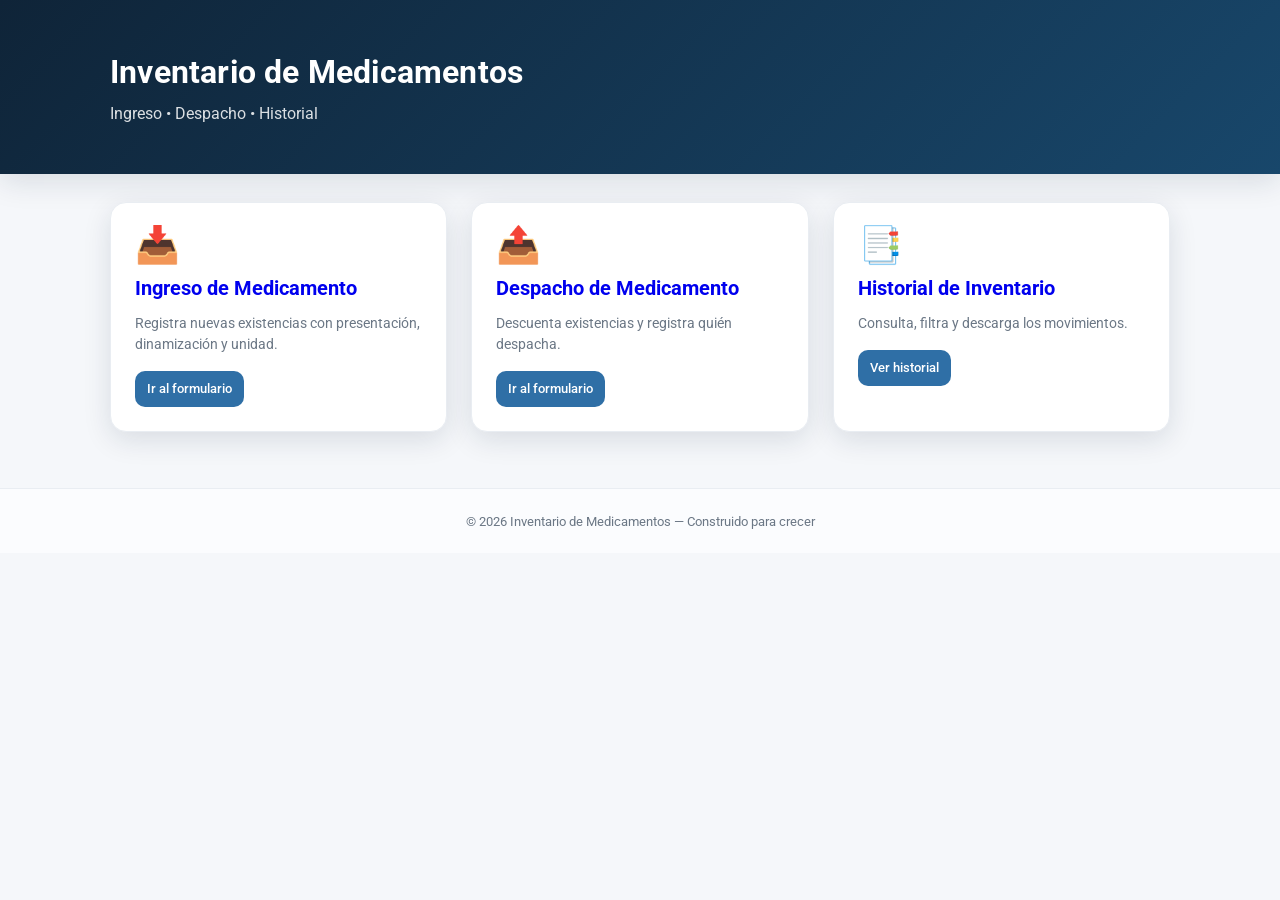
<file: index.html>
<!DOCTYPE html> <!-- Declaramos el tipo de documento: HTML5 -->
<html lang="es"> <!-- Todo el documento está en español -->

<head> <!-- Cabecera: meta-información y enlaces a recursos -->
  <meta charset="UTF-8"> <!-- Codificación para soportar acentos/ñ -->
  <meta name="viewport" content="width=device-width, initial-scale=1.0"> <!-- Escala correcta en móviles -->
  <title>Inventario de Medicamentos</title> <!-- Título de la pestaña del navegador -->

  <!-- Fuente Google: Roboto (limpia y profesional) -->
  <link href="https://fonts.googleapis.com/css2?family=Roboto:wght@400;500;700&display=swap" rel="stylesheet">

  <!-- Enlace a nuestra hoja de estilos global -->
  <link rel="stylesheet" href="css/styles.css">
</head>

<body> <!-- Cuerpo visible de la página -->

  <!-- Encabezado superior con el nombre del sistema -->
  <header class="site-header"> <!-- Bloque de encabezado con estilos -->
    <div class="container"> <!-- Contenedor para centrar y limitar ancho -->
      <h1 class="site-title">Inventario de Medicamentos</h1> <!-- Título grande -->
      <p class="site-subtitle">Ingreso • Despacho • Historial</p> <!-- Subtítulo descriptivo -->
    </div>
  </header>

  <!-- Área principal con las 3 tarjetas/botones -->
  <main class="container"> <!-- Contenedor principal centrado -->
    <section class="grid-menu"> <!-- Grid responsivo que aloja 3 opciones -->
      
      <!-- Tarjeta 1: Ingreso de medicamento -->
      <a class="menu-card" href="ingreso.html"> <!-- Enlace que lleva a ingreso.html -->
        <div class="menu-icon" aria-hidden="true">📥</div> <!-- Icono decorativo -->
        <h2 class="menu-title">Ingreso de Medicamento</h2> <!-- Título de la tarjeta -->
        <p class="menu-text">Registra nuevas existencias con presentación, dinamización y unidad.</p> <!-- Descripción corta -->
        <span class="menu-cta">Ir al formulario</span> <!-- Llamado a la acción -->
      </a>

      <!-- Tarjeta 2: Despacho de medicamento -->
      <a class="menu-card" href="despacho.html"> <!-- Enlace que lleva a despacho.html -->
        <div class="menu-icon" aria-hidden="true">📤</div> <!-- Icono decorativo -->
        <h2 class="menu-title">Despacho de Medicamento</h2> <!-- Título de la tarjeta -->
        <p class="menu-text">Descuenta existencias y registra quién despacha.</p> <!-- Descripción corta -->
        <span class="menu-cta">Ir al formulario</span> <!-- Llamado a la acción -->
      </a>

      <!-- Tarjeta 3: Historial de inventario -->
      <a class="menu-card" href="historial.html"> <!-- Enlace que lleva a historial.html -->
        <div class="menu-icon" aria-hidden="true">📑</div> <!-- Icono decorativo -->
        <h2 class="menu-title">Historial de Inventario</h2> <!-- Título de la tarjeta -->
        <p class="menu-text">Consulta, filtra y descarga los movimientos.</p> <!-- Descripción corta -->
        <span class="menu-cta">Ver historial</span> <!-- Llamado a la acción -->
      </a>

    </section>
  </main>

  <!-- Pie de página simple -->
  <footer class="site-footer"> <!-- Bloque inferior con créditos -->
    <div class="container"> <!-- Contenedor centrado -->
      <small>© <span id="year"></span> Inventario de Medicamentos — Construido para crecer</small> <!-- Año dinámico -->
    </div>
  </footer>

  <!-- Script mínimo para actualizar el año del footer -->
  <script>
    // Obtenemos el elemento con id="year" y le ponemos el año actual.
    document.getElementById('year').textContent = new Date().getFullYear();
  </script>
</body>

</html>
</file>
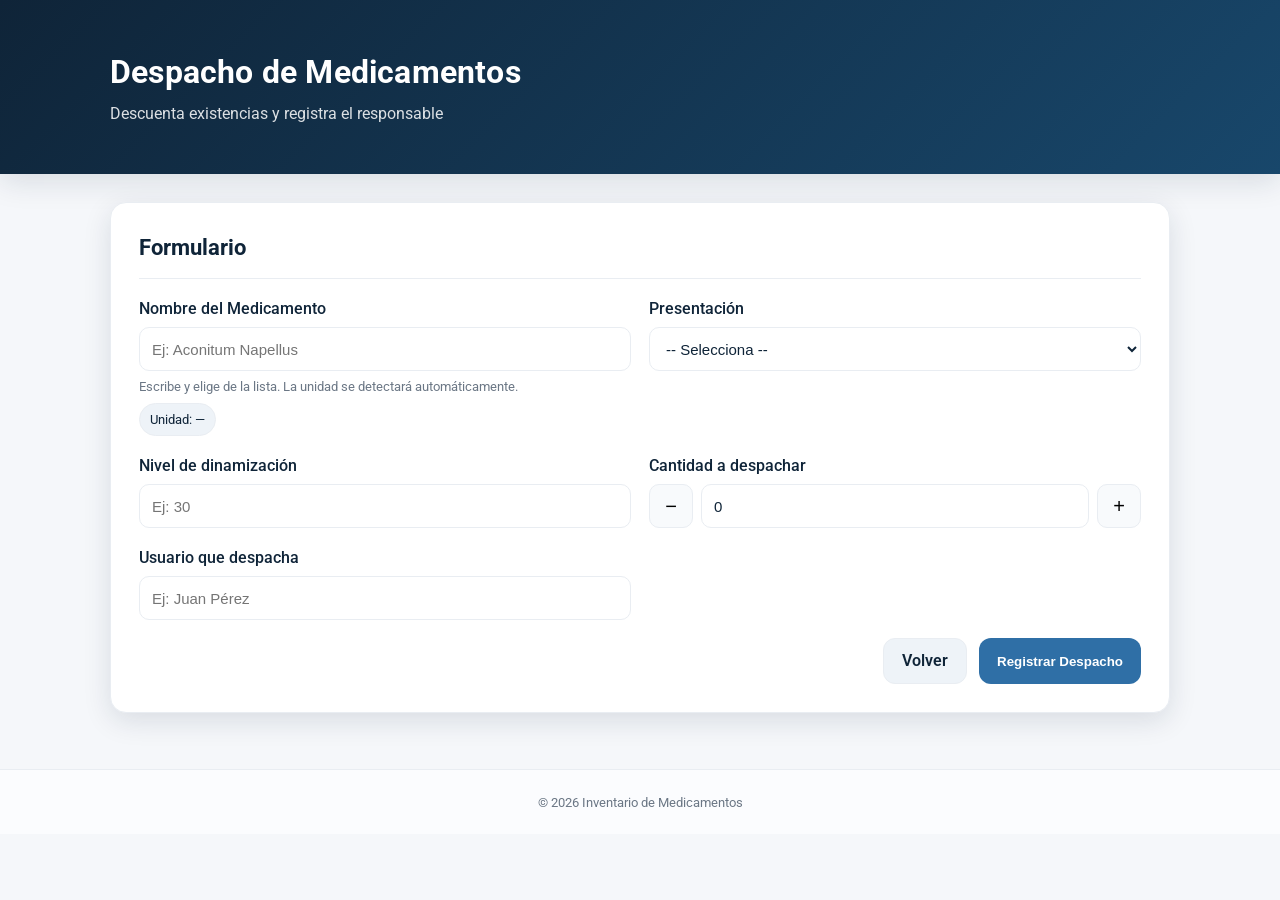
<file: despacho.html>
<!DOCTYPE html> <!-- Documento HTML5 -->
<html lang="es"> <!-- Idioma del documento -->
<head>
  <meta charset="UTF-8"> <!-- Soporte caracteres latinos -->
  <meta name="viewport" content="width=device-width, initial-scale=1.0"> <!-- Responsive -->
  <title>Despacho de Medicamento</title> <!-- Título de la pestaña -->

  <!-- Fuente y estilos globales del proyecto -->
  <link href="https://fonts.googleapis.com/css2?family=Roboto:wght@400;500;700&display=swap" rel="stylesheet">
  <link rel="stylesheet" href="css/styles.css">

  <!-- Estilos mínimos específicos de este formulario (mismo patrón del ingreso) -->
  <style>
    /* Tarjeta contenedora del formulario */
    .card { background: var(--white); border: 1px solid var(--gray-200); border-radius: var(--radius); box-shadow: var(--shadow-1); padding: 28px; margin: 28px 0 56px; }
    .card h2 { font-size: 22px; margin-bottom: 6px; }
    .divider { height: 1px; background: var(--gray-200); border: 0; margin: 14px 0 18px; }

    /* Grid de campos (2 columnas en escritorio, 1 en móvil) */
    .form-grid { display: grid; grid-template-columns: 1fr 1fr; gap: 18px; }
    @media (max-width: 820px) { .form-grid { grid-template-columns: 1fr; } }

    /* Etiquetas e inputs coherentes con el tema */
    .form-label { font-weight: 500; margin-bottom: 6px; display: block; }
    .form-control {
      width: 100%; height: 44px; padding: 10px 12px;
      border: 1px solid var(--gray-200); border-radius: 10px;
      font-size: 15px; color: var(--blue-900); background: #fff;
      outline: none; transition: border-color .2s ease, box-shadow .2s ease;
    }
    .form-control:focus { border-color: var(--blue-500); box-shadow: 0 0 0 3px rgba(47,111,166,.15); }

    /* Controles de cantidad (+/-) */
    .qty-wrapper { display: flex; align-items: center; gap: 8px; }
    .qty-btn {
      height: 44px; min-width: 44px; border-radius: 10px;
      border: 1px solid var(--gray-200); background: #f8fafc;
      cursor: pointer; font-size: 20px; line-height: 1;
      transition: background .15s ease, transform .05s ease;
    }
    .qty-btn:active { transform: scale(.98); }

    /* Área de botones */
    .actions { margin-top: 18px; display: flex; gap: 12px; justify-content: flex-end; }
    .btn-primary { background: var(--blue-500); color: #fff; border: none; height: 46px; padding: 0 18px; border-radius: 12px; font-weight: 600; cursor: pointer; transition: filter .15s ease, transform .05s ease; }
    .btn-primary:hover { filter: brightness(1.03); }
    .btn-secondary { background: #eef3f8; color: var(--blue-900); border: 1px solid var(--gray-200); }

    /* Autocompletar (lista de sugerencias) */
    .autocomplete-list {
      position: absolute; z-index: 10; width: 100%;
      background: #fff; border: 1px solid var(--gray-200); border-radius: 10px;
      margin-top: 4px; max-height: 220px; overflow: auto; box-shadow: var(--shadow-1);
    }
    .autocomplete-item { padding: 10px 12px; cursor: pointer; font-size: 14px; }
    .autocomplete-item:hover, .autocomplete-item.active { background: #f0f6ff; }
    .relative { position: relative; }

    /* Badge informativa para la unidad detectada */
    .badge {
      display: inline-block; padding: 6px 10px; border-radius: 999px;
      background: #eef3f8; border: 1px solid var(--gray-200); color: var(--blue-900);
      font-size: 13px; margin-top: 6px;
    }
    .hint { color: var(--gray-600); font-size: 13px; margin-top: 6px; }
  </style>
</head>

<body>
  <!-- Encabezado consistente con el resto del sitio -->
  <header class="site-header">
    <div class="container">
      <h1 class="site-title">Despacho de Medicamentos</h1>
      <p class="site-subtitle">Descuenta existencias y registra el responsable</p>
    </div>
  </header>

  <!-- Contenido principal -->
  <main class="container">
    <div class="card">
      <h2>Formulario</h2>
      <hr class="divider">

      <!-- Formulario de despacho -->
      <form id="form-despacho" autocomplete="off">
        <div class="form-grid">
          <!-- Nombre con autocompletar -->
          <div class="relative">
            <label class="form-label" for="medicamento">Nombre del Medicamento</label>
            <input type="text" id="medicamento" name="medicamento" class="form-control" placeholder="Ej: Aconitum Napellus" aria-autocomplete="list" aria-expanded="false" aria-owns="lista-meds" required>
            <div id="lista-meds" class="autocomplete-list" hidden></div>
            <p class="hint">Escribe y elige de la lista. La unidad se detectará automáticamente.</p>
            <!-- Visualización de unidad detectada (solo lectura) -->
            <span id="unidadBadge" class="badge" hidden>Unidad: —</span>
          </div>

          <!-- Presentación -->
          <div>
            <label class="form-label" for="presentacion">Presentación</label>
            <select id="presentacion" name="presentacion" class="form-control" required>
              <option value="" selected disabled>-- Selecciona --</option>
              <option value="globulos">Glóbulos</option>
              <option value="gotas">Gotas</option>
            </select>
          </div>

          <!-- Nivel de dinamización -->
          <div>
            <label class="form-label" for="nivel">Nivel de dinamización</label>
            <input type="number" id="nivel" name="nivel" class="form-control" placeholder="Ej: 30" min="0" step="1" required>
          </div>

          <!-- Cantidad a despachar (con stepper) -->
          <div>
            <label class="form-label" for="cantidad">Cantidad a despachar</label>
            <div class="qty-wrapper">
              <button type="button" class="qty-btn" id="btnRestar">−</button>
              <input type="number" id="cantidad" name="cantidad" class="form-control" min="0" step="1" value="0" inputmode="numeric">
              <button type="button" class="qty-btn" id="btnSumar">+</button>
            </div>
          </div>

          <!-- Usuario que despacha -->
          <div>
            <label class="form-label" for="usuario">Usuario que despacha</label>
            <input type="text" id="usuario" name="usuario" class="form-control" placeholder="Ej: Juan Pérez" required>
          </div>

          <!-- Unidad (campo oculto para envío al backend) -->
          <input type="hidden" id="unidad" name="unidad" value="">
        </div>

        <!-- Acciones -->
        <div class="actions">
          <a class="btn-primary btn-secondary" href="index.html" style="text-decoration:none; display:inline-flex; align-items:center; justify-content:center;">Volver</a>
          <button type="submit" class="btn-primary">Registrar Despacho</button>
        </div>
      </form>
    </div>
  </main>

  <!-- Pie de página -->
  <footer class="site-footer">
    <div class="container">
      <small>© <span id="year"></span> Inventario de Medicamentos</small>
    </div>
  </footer>

  <!-- ===== LÓGICA DEL FORMULARIO (inline para esta etapa) ===== -->
  <script>
    // 1) Año dinámico en el footer
    document.getElementById('year').textContent = new Date().getFullYear();

    // 2) Referencias a elementos del DOM
    const $inputMed   = document.getElementById('medicamento'); // input nombre
    const $listaMeds  = document.getElementById('lista-meds');  // dropdown sugerencias
    const $btnSumar   = document.getElementById('btnSumar');    // botón +
    const $btnRestar  = document.getElementById('btnRestar');   // botón -
    const $cantidad   = document.getElementById('cantidad');    // input cantidad
    const $unidadHid  = document.getElementById('unidad');      // hidden unidad
    const $unidadBadge= document.getElementById('unidadBadge'); // badge visible
    const $form       = document.getElementById('form-despacho');// formulario

    // 3) Lista de medicamentos (se carga desde JSON)
    let MEDICAMENTOS = [];
    fetch('data/medicamentos.json')
      .then(r => r.json())
      .then(list => { MEDICAMENTOS = list; })
      .catch(err => console.error('No se pudo cargar data/medicamentos.json', err));

    // 4) Normalización para coincidencias (ignora acentos y mayúsculas)
    const normalize = (s) => s.toLowerCase().normalize('NFD').replace(/[\u0300-\u036f]/g,'');

    // 5) Render de sugerencias según lo que escribe el usuario
    function renderSugerencias(valor) {
      $listaMeds.innerHTML = '';
      if (!valor || !valor.trim()) { $listaMeds.hidden = true; $inputMed.setAttribute('aria-expanded','false'); return; }
      const v = normalize(valor);
      const resultados = MEDICAMENTOS.filter(n => normalize(n).includes(v)).slice(0, 20);
      if (resultados.length === 0) { $listaMeds.hidden = true; $inputMed.setAttribute('aria-expanded','false'); return; }
      resultados.forEach((nombre, i) => {
        const item = document.createElement('div');
        item.className = 'autocomplete-item';
        item.textContent = nombre;
        item.role = 'option';
        if (i === 0) item.classList.add('active');
        item.addEventListener('click', () => {
  $inputMed.value = nombre;   // actualiza el input con el valor seleccionado
  selectMedicamento(nombre);  // dispara la lógica de selección
  $listaMeds.hidden = true;   // cierra la lista desplegable
});

        $listaMeds.appendChild(item);
      });
      $listaMeds.hidden = false;
      $inputMed.setAttribute('aria-expanded','true');
    }

    // 6) Selección de un medicamento desde la lista o al confirmar con Enter
    async function selectMedicamento(nombre) {
  if (!nombre) return;

  // 1) Revisar primero localStorage
  let unidad = localStorage.getItem('unidad__' + nombre);

  // 2) Si no está en localStorage, intentar cargar desde Google Sheets
  if (!unidad) {
    try {
      const API_URL = "https://script.google.com/macros/s/AKfycbzKJ4rvUDixJWwsFbHMG4pt0YjgZ7X8fzgL4HCjFDft7UDNRek7DsOO3FYWhkavIVNt/exec";
      const resp = await fetch(API_URL);
      const rows = await resp.json();

      // Buscar última fila del medicamento (con presentación + dinamización si deseas ser más exacto)
      for (let i = rows.length - 1; i >= 0; i--) {
        if (String(rows[i]["Medicamento"]).trim().toLowerCase() === nombre.trim().toLowerCase()) {
          unidad = rows[i]["Unidad"];
          break;
        }
      }
    } catch (err) {
      console.error("Error consultando unidad en Sheets:", err);
    }
  }

  // 3) Mostrar en badge y guardar en campo oculto
  setUnidadDetectada(unidad || "");
}


    // 7) Muestra visualmente la unidad detectada y la copia al hidden
    function setUnidadDetectada(u) {
      if (u) {
        $unidadHid.value = u;
        $unidadBadge.textContent = 'Unidad: ' + u;
        $unidadBadge.hidden = false;
      } else {
        $unidadHid.value = '';
        $unidadBadge.textContent = 'Unidad: —';
        $unidadBadge.hidden = true;
      }
    }

    // 8) Eventos de autocompletar
    $inputMed.addEventListener('input', (e) => renderSugerencias(e.target.value));
    $inputMed.addEventListener('blur', () => setTimeout(() => { $listaMeds.hidden = true; $inputMed.setAttribute('aria-expanded','false'); }, 120));
    $inputMed.addEventListener('keydown', (e) => {
      const items = Array.from($listaMeds.querySelectorAll('.autocomplete-item'));
      if ($listaMeds.hidden || items.length === 0) return;
      const idx = items.findIndex(it => it.classList.contains('active'));
      if (e.key === 'ArrowDown') {
        e.preventDefault();
        const next = items[Math.min(idx + 1, items.length - 1)];
        items.forEach(it => it.classList.remove('active')); next.classList.add('active'); next.scrollIntoView({ block: 'nearest' });
      }
      if (e.key === 'ArrowUp') {
        e.preventDefault();
        const prev = items[Math.max(idx - 1, 0)];
        items.forEach(it => it.classList.remove('active')); prev.classList.add('active'); prev.scrollIntoView({ block: 'nearest' });
      }
      if (e.key === 'Enter') {
        e.preventDefault();
        if (idx >= 0) selectMedicamento(items[idx].textContent);
      }
    });

    // 9) Stepper de cantidad
    $btnSumar.addEventListener('click', () => { const v = parseInt($cantidad.value || '0', 10); $cantidad.value = (isNaN(v) ? 0 : v) + 1; });
    $btnRestar.addEventListener('click', () => { const v = parseInt($cantidad.value || '0', 10); $cantidad.value = Math.max(0, (isNaN(v) ? 0 : v) - 1); });

    // 10) Envío REAL: registramos el despacho en Google Sheets
    $form.addEventListener('submit', async (e) => {
        e.preventDefault(); // No recargar

        // 10.1) Armamos el objeto con los datos
        const datos = {
        medicamento : $form.medicamento.value.trim(),
        presentacion: $form.presentacion.value,
        nivel       : $form.nivel.value,
        cantidad    : parseInt($form.cantidad.value || '0', 10),
        usuario     : $form.usuario.value.trim(),
        unidad      : $unidadHid.value || localStorage.getItem('unidad__' + $form.medicamento.value.trim()) || "",
        tipo        : "",                 // (opcional) si quieres enviar Tipo aquí también, crea el input y agrega el valor
        accion      : "Despacho"          // ← clave para Apps Script
        };

        // 10.2) Validación mínima
        if (!datos.medicamento || !datos.presentacion || !datos.nivel || !datos.usuario) {
        alert("Completa medicamento, presentación, nivel y usuario.");
        return;
        }

        // 10.3) Deshabilitar botón durante envío
        const btn = $form.querySelector('button[type="submit"]');
        const original = btn.textContent;
        btn.disabled = true;
        btn.textContent = "Enviando…";

        try {
        // 10.4) URL del Apps Script (tu /exec)
        const API_URL = "https://script.google.com/macros/s/AKfycbx1tXfTyvQecBTz95M0Fy7qzKqp50YIv1npKQJibVi8H4bLpTNYc0Y9nfs2gWgsWqzP/exec";

        // 10.5) POST en JSON
const resp = await fetch(API_URL, {
  method: "POST",
  headers: { "Content-Type": "text/plain;charset=utf-8" },
  body: JSON.stringify(datos)
});

        // 10.6) Respuesta
        const res = await resp.json();

        if (res.status === "success") {
            alert("Despacho registrado.\nStock restante: " + res.restante);

            // 10.7) Limpieza rápida
            $form.cantidad.value = '0';
            $form.usuario.value  = '';
            $form.cantidad.focus();
        } else {
            alert("Error del servidor: " + (res.message || "Respuesta inválida"));
        }
        } catch (err) {
        alert("Error de conexión: " + err.message);
        } finally {
        btn.disabled = false;
        btn.textContent = original;
        }
    });

    // 11) NOTA: Durante pruebas, puedes “guardar” la unidad desde ingreso.html así:
    // Cuando registres un ingreso, guarda localmente la unidad con:
    // localStorage.setItem('unidad__' + nombreMedicamento, unidadSeleccionada);
    // Ya lo dejaremos implementado al integrar ambos formularios con el backend.
  </script>
</body>
</html>
</file>
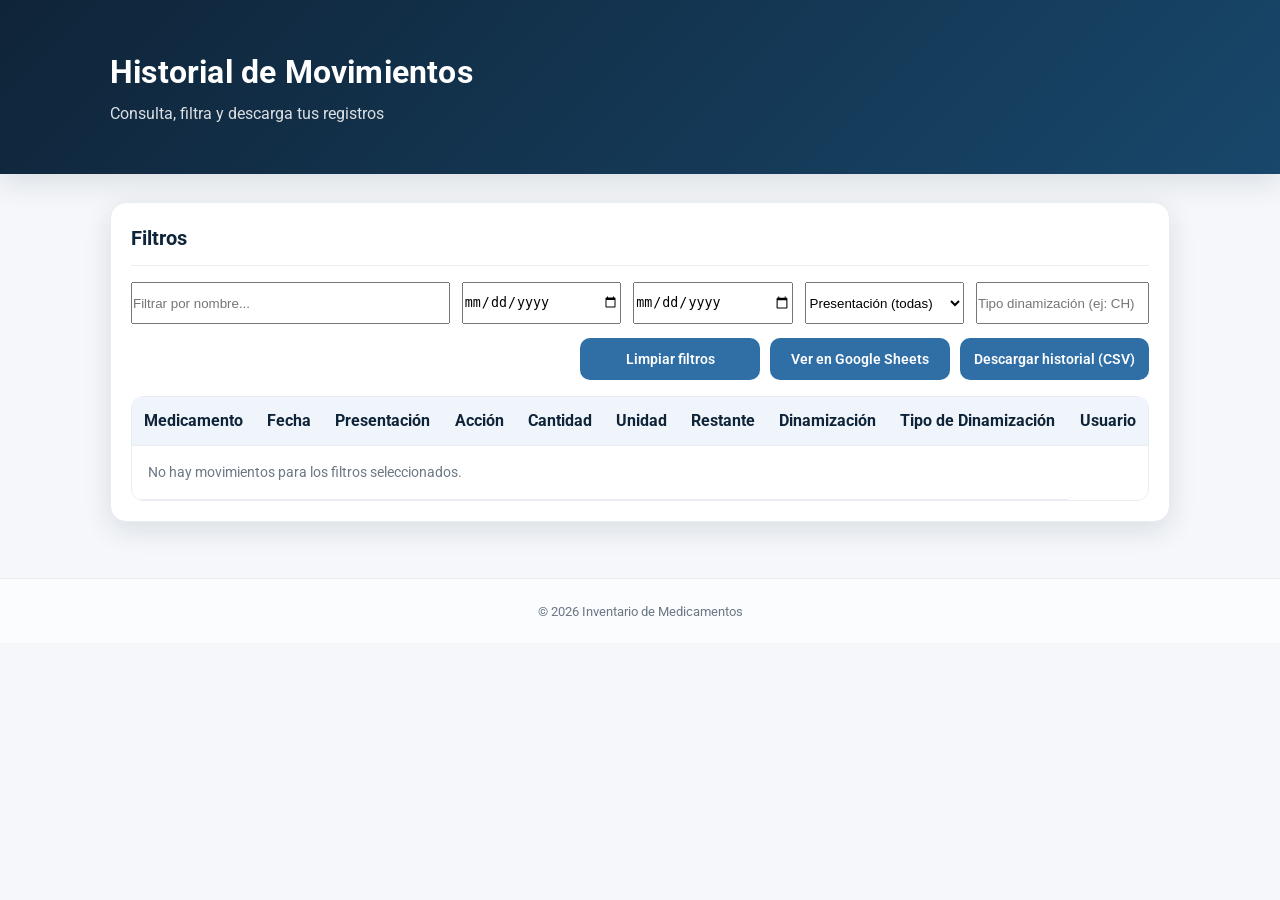
<file: historial.html>
<!DOCTYPE html> <!-- Documento HTML5 -->
<html lang="es"> <!-- Idioma -->
<head>
  <meta charset="UTF-8"> <!-- Soporte de caracteres latinos -->
  <meta name="viewport" content="width=device-width, initial-scale=1.0"> <!-- Responsive -->
  <title>Historial de Inventario</title> <!-- Título de la pestaña -->

  <!-- Fuente y estilos globales del proyecto -->
  <link href="https://fonts.googleapis.com/css2?family=Roboto:wght@400;500;700&display=swap" rel="stylesheet">
  <link rel="stylesheet" href="css/styles.css">

  <!-- Estilos específicos del historial (tabla + barra de filtros) -->
  <style>
    /* Caja principal con aspecto de tarjeta */
    .card {
      background: var(--white);
      border: 1px solid var(--gray-200);
      border-radius: var(--radius);
      box-shadow: var(--shadow-1);
      padding: 20px;
      margin: 28px 0 56px;
    }

    /* Barra de filtros: grid responsivo */
    .filters {
      display: grid;
      grid-template-columns: 2fr 1fr 1fr 1fr 1fr; /* Distribución en desktop */
      gap: 12px;
      margin-bottom: 14px;
    }
    @media (max-width: 980px) {
      .filters { grid-template-columns: 1fr 1fr; } /* En móvil, 2 columnas */
    }

    .form-control { /* Reutilizamos la clase global y afinamos altura */
      height: 42px;
    }

    /* Botonera derecha (descargar / ver en Sheets / limpiar) */
    .toolbar {
      display: flex;
      gap: 10px;
      flex-wrap: wrap;
      justify-content: flex-end;
      margin: 8px 0 16px;
    }
    .btn {
      height: 42px; padding: 0 14px; border-radius: 10px; border: 1px solid var(--gray-200);
      background: #eef3f8; color: var(--blue-900); font-weight: 600; cursor: pointer;
    }
    .btn-primary { background: var(--blue-500); color: #fff; border: none; }
    .btn:hover { filter: brightness(1.02); }

    /* Contenedor con scroll horizontal para tablas anchas */
    .table-wrapper {
      width: 100%;
      overflow-x: auto;               /* Permite desplazarse horizontalmente si se desborda */
      border: 1px solid var(--gray-200);
      border-radius: 12px;
    }

    /* Tabla base */
    table {
      width: 100%;
      border-collapse: collapse;
      min-width: 900px;               /* Garantiza ancho mínimo legible */
      background: #fff;
    }

    /* Encabezado fijo visualmente (sticky) al hacer scroll vertical dentro del wrapper */
    thead th {
      position: sticky;
      top: 0;
      background: #f0f5fb;
      color: var(--blue-900);
      font-weight: 700;
      text-align: left;
      padding: 12px;
      border-bottom: 1px solid var(--gray-200);
      z-index: 1;
    }

    /* Filas del cuerpo */
    tbody td {
      padding: 12px;
      border-bottom: 1px solid var(--gray-200);
      color: #243b53;
      font-size: 14px;
      vertical-align: top;
    }

    /* Rayado sutil de filas */
    tbody tr:nth-child(even) {
      background: #fbfdff;
    }

    /* Etiquetas pequeñas para Acción */
    .tag {
      display: inline-block;
      padding: 4px 8px;
      font-size: 12px;
      border-radius: 999px;
      border: 1px solid var(--gray-200);
      background: #eef3f8;
    }
    .tag.ingreso  { background: #e8f6ee; border-color: #caeeda; }
    .tag.despacho { background: #fff1f1; border-color: #ffd9d9; }
  </style>
</head>

<body>
  <!-- Encabezado consistente -->
  <header class="site-header">
    <div class="container">
      <h1 class="site-title">Historial de Movimientos</h1>
      <p class="site-subtitle">Consulta, filtra y descarga tus registros</p>
    </div>
  </header>

  <main class="container">
    <div class="card">
      <!-- Título y línea divisoria -->
      <h2 style="font-size:20px;">Filtros</h2>
      <hr class="divider" style="height:1px; background:var(--gray-200); border:0; margin:12px 0 16px;">

      <!-- Barra de filtros: nombre, fecha, presentación, acción, tipo de dinamización -->
      <div class="filters">
        <!-- 1) Nombre -->
        <input id="fNombre" class="form-control" type="text" placeholder="Filtrar por nombre...">
        <!-- 2) Fecha (desde) -->
        <input id="fDesde" class="form-control" type="date" title="Desde">
        <!-- 3) Fecha (hasta) -->
        <input id="fHasta" class="form-control" type="date" title="Hasta">
        <!-- 4) Presentación -->
        <select id="fPresentacion" class="form-control">
          <option value="">Presentación (todas)</option>
          <option value="globulos">Glóbulos</option>
          <option value="gotas">Gotas</option>
        </select>
        <!-- 5) Tipo de dinamización -->
        <input id="fTipo" class="form-control" type="text" placeholder="Tipo dinamización (ej: CH)">
      </div>

      <!-- Herramientas (descarga, ver en Sheets, limpiar) -->
      <div class="toolbar">
        <button id="btnLimpiar" class="btn btn-primary" type="button">Limpiar filtros</button>
        <a id="btnSheets" class="btn btn-primary" href="#" target="_blank" rel="noopener">
        Ver en Google Sheets
        </a>

        <button id="btnDescargar" class="btn btn-primary" type="button">Descargar historial (CSV)</button>
      </div>

      <!-- Tabla dentro de un contenedor con scroll horizontal -->
      <div class="table-wrapper">
        <table aria-describedby="Tabla historial de movimientos">
          <thead>
            <tr>
              <th>Medicamento</th>
              <th>Fecha</th>
              <th>Presentación</th>
              <th>Acción</th>
              <th>Cantidad</th>
              <th>Unidad</th>
              <th>Restante</th>
              <th>Dinamización</th>
              <th>Tipo de Dinamización</th>
              <th>Usuario</th>
            </tr>
          </thead>
          <tbody id="tbodyHistorial">
            <!-- Las filas se renderizan dinámicamente con JS -->
          </tbody>
        </table>
      </div>
    </div>
  </main>

  <!-- Pie de página -->
  <footer class="site-footer">
    <div class="container">
      <small>© <span id="year"></span> Inventario de Medicamentos</small>
    </div>
  </footer>

  <!-- ===== LÓGICA DEL HISTORIAL (front) ===== -->
  <script>
    /* ===========================
       1) Utilidades y referencias
       =========================== */
    document.getElementById('year').textContent = new Date().getFullYear(); // año dinámico

    // Referencias a los filtros
    const $fNombre       = document.getElementById('fNombre');       // texto nombre
    const $fDesde        = document.getElementById('fDesde');        // fecha desde
    const $fHasta        = document.getElementById('fHasta');        // fecha hasta
    const $fPresentacion = document.getElementById('fPresentacion'); // select presentación
    const $fTipo         = document.getElementById('fTipo');         // texto tipo dinamización

    // Botones
    const $btnLimpiar    = document.getElementById('btnLimpiar');
    const $btnDescargar  = document.getElementById('btnDescargar');
    const $btnSheets     = document.getElementById('btnSheets');

    // Cuerpo de la tabla
    const $tbody         = document.getElementById('tbodyHistorial');

    // Normaliza textos (minúsculas sin tildes) para comparar
    const normalize = (s) => (s || '')
      .toString()
      .toLowerCase()
      .normalize('NFD')
      .replace(/[\u0300-\u036f]/g,'');

    /* ===========================
       2) Datos de ejemplo (DEMO)
       =========================== 
       - Este arreglo simula lo que vendrá del backend.
       - Más adelante, al conectar con Apps Script, reemplazaremos esto
         por un fetch a tu endpoint y pintaremos los datos reales. 
    const HISTORIAL = [
      // Cada objeto representa un movimiento
      { medicamento:'Ambrosia Artemisić folia', fecha:'2025-09-27T01:14:21.000Z', presentacion:'globulos', accion:'Ingreso', cantidad:90, restante:90, dinamizacion:100, tipo:'CH', usuario:'-' },
      { medicamento:'Acetic Acid.',              fecha:'2025-09-27T01:52:22.000Z', presentacion:'globulos', accion:'Ingreso', cantidad:75, restante:75, dinamizacion:45,  tipo:'CH', usuario:'-' },
      { medicamento:'Acetic Acid.',              fecha:'2025-09-27T01:53:32.000Z', presentacion:'globulos', accion:'Despacho',cantidad:15, restante:60, dinamizacion:45,  tipo:'CH', usuario:'Alan' },
      { medicamento:'Alcohol',                   fecha:'2025-09-27T02:30:29.000Z', presentacion:'globulos', accion:'Ingreso', cantidad:75, restante:75, dinamizacion:50,  tipo:'CH', usuario:'-' },
      { medicamento:'Alcohol',                   fecha:'2025-09-27T02:31:02.000Z', presentacion:'globulos', accion:'Despacho',cantidad:20, restante:55, dinamizacion:50,  tipo:'CH', usuario:'mac' }
    ];
*/
    /* ===========================
       3) Renderizar tabla
       =========================== */
    function renderTable(rows) {
      // Limpiamos el cuerpo de la tabla
      $tbody.innerHTML = '';

      // Si no hay filas, mostramos un estado vacío
      if (!rows || rows.length === 0) {
        const tr = document.createElement('tr');
        const td = document.createElement('td');
        td.colSpan = 9;
        td.textContent = 'No hay movimientos para los filtros seleccionados.';
        td.style.color = '#6b7785';
        td.style.padding = '16px';
        tr.appendChild(td);
        $tbody.appendChild(tr);
        return;
      }

      // Por cada fila creamos un <tr> con sus <td>
      rows.forEach(r => {
        const tr = document.createElement('tr');

        // Medicamento
        const tdMed = document.createElement('td');
        tdMed.textContent = r.medicamento;
        tr.appendChild(tdMed);

        // Fecha (mostramos ISO corto legible local)
        const tdFecha = document.createElement('td');
        const d = new Date(r.fecha);
        tdFecha.textContent = isNaN(d.getTime()) ? r.fecha : d.toLocaleString();
        tr.appendChild(tdFecha);

        // Presentación
        const tdPres = document.createElement('td');
        tdPres.textContent = r.presentacion;
        tr.appendChild(tdPres);

        // Acción (con tag)
        const tdAcc = document.createElement('td');
        const span = document.createElement('span');
        span.className = 'tag ' + (normalize(r.accion) === 'ingreso' ? 'ingreso' : 'despacho');
        span.textContent = r.accion;
        tdAcc.appendChild(span);
        tr.appendChild(tdAcc);

        // Cantidad
        const tdCant = document.createElement('td');
        tdCant.textContent = r.cantidad;
        tr.appendChild(tdCant);

        // Unidad
        const tdUnidad = document.createElement('td');
        tdUnidad.textContent = r.unidad;
        tr.appendChild(tdUnidad);

        // Restante
        const tdRest = document.createElement('td');
        tdRest.textContent = r.restante;
        tr.appendChild(tdRest);

        // Dinamización (nivel)
        const tdDin = document.createElement('td');
        tdDin.textContent = r.dinamizacion;
        tr.appendChild(tdDin);

        // Tipo de dinamización (CH, etc.)
        const tdTipo = document.createElement('td');
        tdTipo.textContent = r.tipo;
        tr.appendChild(tdTipo);

        // Usuario
        const tdUser = document.createElement('td');
        tdUser.textContent = r.usuario;
        tr.appendChild(tdUser);

        $tbody.appendChild(tr);
      });
    }

    /* ===========================
       4) Lógica de filtros
       =========================== */
    function applyFilters() {
      // Leemos valores actuales de los filtros
      const nombre    = normalize($fNombre.value);
      const desdeStr  = $fDesde.value ? new Date($fDesde.value + 'T00:00:00') : null; // inicio del día
      const hastaStr  = $fHasta.value ? new Date($fHasta.value + 'T23:59:59') : null; // fin del día
      const present   = normalize($fPresentacion.value);
      const tipo      = normalize($fTipo.value);

      // Filtramos sobre la fuente de datos (HISTORIAL)
      const filtrados = HISTORIAL.filter(r => {
        // 1) Nombre contiene
        if (nombre && !normalize(r.medicamento).includes(nombre)) return false;

        // 2) Rango de fechas
        if (desdeStr || hastaStr) {
          const f = new Date(r.fecha);
          if (desdeStr && f < desdeStr) return false;
          if (hastaStr && f > hastaStr) return false;
        }

        // 3) Presentación exacta (si se eligió)
        if (present && normalize(r.presentacion) !== present) return false;

        // 4) Tipo de dinamización contiene (permite CH, LM, etc.)
        if (tipo && !normalize(r.tipo).includes(tipo)) return false;

        return true; // pasa todos los criterios
      });

      // Renderizamos con el resultado
      renderTable(filtrados);
    }

    // Escuchar cambios en todos los filtros para aplicar en tiempo real
    [$fNombre, $fDesde, $fHasta, $fPresentacion, $fTipo].forEach($el => {
      $el.addEventListener('input', applyFilters);
      $el.addEventListener('change', applyFilters);
    });

    // Botón: limpiar filtros
    $btnLimpiar.addEventListener('click', () => {
      $fNombre.value = '';
      $fDesde.value = '';
      $fHasta.value = '';
      $fPresentacion.value = '';
      $fTipo.value = '';
      applyFilters();
    });

    /* ===========================
       5) Descargar CSV (cliente)
       =========================== */
    function toCSV(rows) {
      // Cabeceras
      const headers = ['Medicamento','Fecha','Presentación','Acción','Cantidad','Restante','Dinamización','Tipo','Usuario'];
      const lines = [headers.join(',')];

      // Filas
      rows.forEach(r => {
        const fecha = new Date(r.fecha);
        const fechaOut = isNaN(fecha.getTime()) ? r.fecha : fecha.toISOString();
        const vals = [
          r.medicamento, fechaOut, r.presentacion, r.accion,
          r.cantidad, r.restante, r.dinamizacion, r.tipo, r.usuario
        ].map(v => {
          // Escapamos comas y comillas
          const s = String(v ?? '');
          return '"' + s.replace(/"/g,'""') + '"';
        });
        lines.push(vals.join(','));
      });

      return lines.join('\n');
    }

    $btnDescargar.addEventListener('click', () => {
      // Tomamos lo que está actualmente filtrado para descargarlo
      const nombre    = normalize($fNombre.value);
      const desdeStr  = $fDesde.value ? new Date($fDesde.value + 'T00:00:00') : null;
      const hastaStr  = $fHasta.value ? new Date($fHasta.value + 'T23:59:59') : null;
      const present   = normalize($fPresentacion.value);
      const tipo      = normalize($fTipo.value);

      const rows = HISTORIAL.filter(r => {
        if (nombre && !normalize(r.medicamento).includes(nombre)) return false;
        if (desdeStr || hastaStr) {
          const f = new Date(r.fecha);
          if (desdeStr && f < desdeStr) return false;
          if (hastaStr && f > hastaStr) return false;
        }
        if (present && normalize(r.presentacion) !== present) return false;
        if (tipo && !normalize(r.tipo).includes(tipo)) return false;
        return true;
      });

      // Generamos el CSV y disparamos descarga
      const csv = toCSV(rows);
      const blob = new Blob([csv], { type: 'text/csv;charset=utf-8;' });
      const url = URL.createObjectURL(blob);
      const a = document.createElement('a');
      a.href = url;
      a.download = 'historial_inventario.csv';
      document.body.appendChild(a);
      a.click();
      document.body.removeChild(a);
      URL.revokeObjectURL(url);
    });

    /* ===========================
       6) Ver en Google Sheets
       ===========================
       - Por ahora es un placeholder. Cuando creemos la hoja,
         reemplazaremos '#' por el enlace público de lectura. */
    $btnSheets.addEventListener('click', (e) => {
      if ($btnSheets.getAttribute('href') === '#') {
        e.preventDefault();
        alert('En el Paso de backend este botón abrirá tu Google Sheet con el historial.');
      }
    });

    /* ===========================
      7) Inicialización con datos REALES desde Apps Script
     =========================== */

  // 7.1) Fuente de datos (se llenará al cargar)
  let HISTORIAL = [];

  // 7.2) URL del Apps Script (tu /exec)
  const API_URL = "https://script.google.com/macros/s/AKfycbx1tXfTyvQecBTz95M0Fy7qzKqp50YIv1npKQJibVi8H4bLpTNYc0Y9nfs2gWgsWqzP/exec";

  // 7.3) Cargar historial desde el backend
  async function cargarHistorial() {
    try {
      const resp = await fetch(API_URL, { method: "GET" });
      const rows = await resp.json(); // ← Esto viene con las keys tal como están en la cabecera del Sheet

      // 7.4) Adaptamos las claves a las que usa renderTable()
      //     En tu Apps Script, las cabeceras de la hoja son:
      //     Medicamento | Fecha | Presentación | Acción | Cantidad | Restante | Dinamización | Tipo | Usuario
      HISTORIAL = rows.map(r => ({
        medicamento : r["Medicamento"]    ?? "",
        fecha       : r["Fecha"]          ?? "",
        presentacion: r["Presentación"]   ?? "",
        accion      : r["Acción"]         ?? "",
        cantidad    : r["Cantidad"]       ?? 0,
        unidad      : r["Unidad"]         ?? "",
        restante    : r["Restante"]       ?? 0,
        dinamizacion: r["Dinamización"]   ?? "",
        tipo        : r["Tipo"]           ?? "",
        usuario     : r["Usuario"]        ?? ""
      }));

      // 7.5) Pintamos la tabla completa y activamos filtros
      renderTable(HISTORIAL);
      applyFilters(); // aplica filtros con lo que haya escrito el usuario (si algo)
    } catch (err) {
      renderTable([]);
      alert("No se pudo cargar el historial: " + err.message);
    }
  }

  // 7.6) Asignar enlace del botón "Ver en Google Sheets" si quieres que apunte a la hoja
  // De momento lo dejamos como está; si me pasas el enlace de la hoja, lo coloco aquí:
  // document.getElementById('btnSheets').href = 'URL_DE_TU_SHEET';

  // 7.7) Cargamos al abrir la página
  cargarHistorial();
  </script>
</body>
</html>
</file>
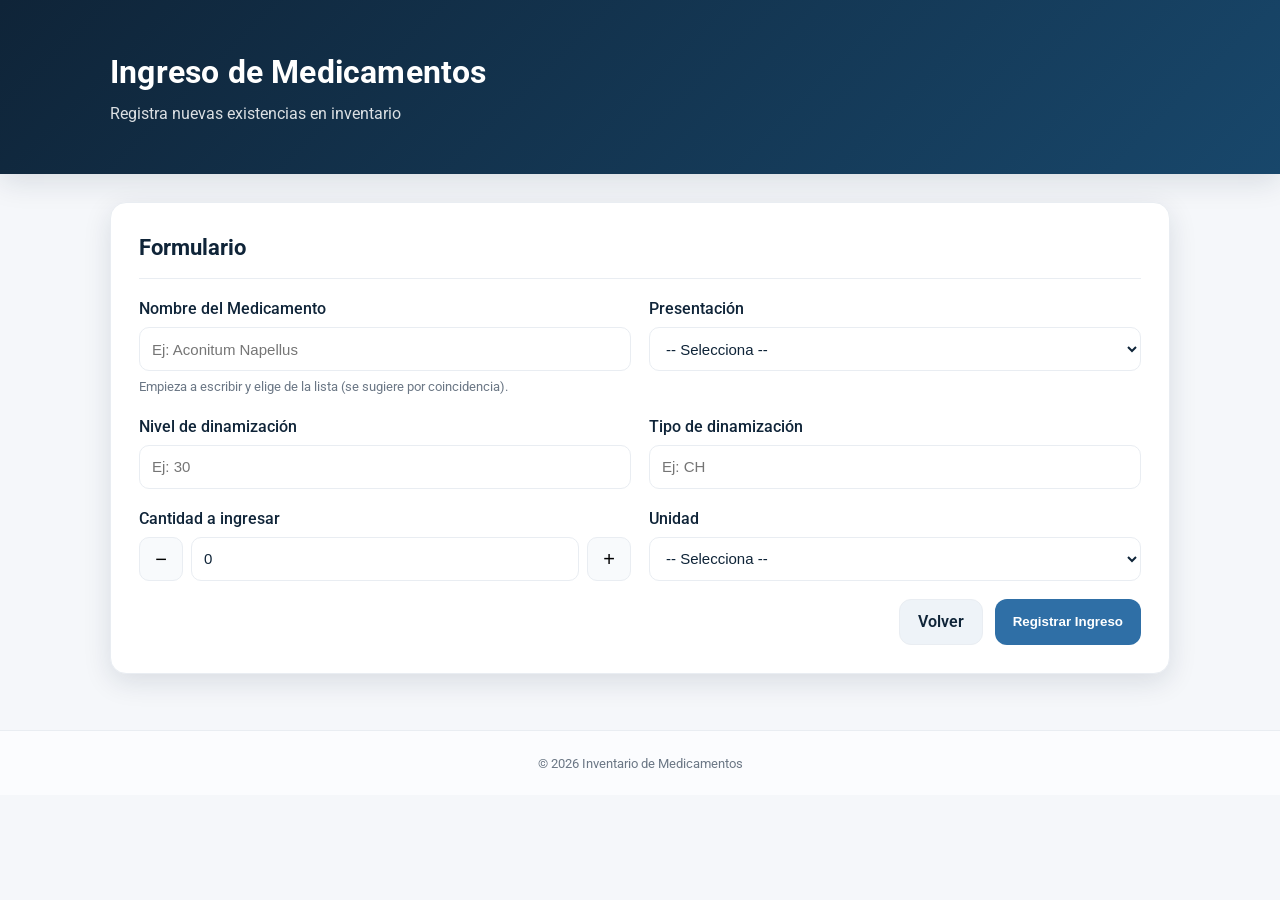
<file: ingreso.html>
<!DOCTYPE html> <!-- Declaramos documento HTML5 -->
<html lang="es"> <!-- Indicamos idioma español para accesibilidad/SEO -->
<head>
  <meta charset="UTF-8"> <!-- Soporte de caracteres latinos -->
  <meta name="viewport" content="width=device-width, initial-scale=1.0"> <!-- Adaptación a móviles -->
  <title>Ingreso de Medicamento</title> <!-- Título de pestaña -->

  <!-- Fuente Google limpia y profesional -->
  <link href="https://fonts.googleapis.com/css2?family=Roboto:wght@400;500;700&display=swap" rel="stylesheet">
  <!-- Nuestra hoja de estilos global (mismo styles.css del paso 1) -->
  <link rel="stylesheet" href="css/styles.css">
  
  <!-- Estilos mínimos específicos del formulario (reutilizaremos en otros HTML) -->
  <style>
    /* Contenedor de la tarjeta/formulario */
    .card {
      background: var(--white);                /* Fondo blanco limpio */
      border: 1px solid var(--gray-200);       /* Borde tenue */
      border-radius: var(--radius);            /* Bordes redondeados consistentes */
      box-shadow: var(--shadow-1);             /* Sombra suave */
      padding: 28px;                           /* Espacio interno cómodo */
      margin: 28px 0 56px;                     /* Separación con otros bloques */
    }
    /* Título dentro de la tarjeta */
    .card h2 {
      font-size: 22px;
      margin-bottom: 6px;
    }
    /* Línea divisoria estilizada */
    .divider {
      height: 1px; background: var(--gray-200); border: 0; margin: 14px 0 18px;
    }
    /* Grid del formulario para alinear inputs en pantallas amplias */
    .form-grid {
      display: grid;
      grid-template-columns: 1fr 1fr;          /* Dos columnas en desktop */
      gap: 18px;                               /* Separación entre campos */
    }
    /* En móviles, una sola columna */
    @media (max-width: 820px) { .form-grid { grid-template-columns: 1fr; } }

    /* Etiquetas de los campos */
    .form-label { font-weight: 500; margin-bottom: 6px; display: block; }

    /* Inputs y selects uniformes */
    .form-control {
      width: 100%;
      height: 44px;
      padding: 10px 12px;
      border: 1px solid var(--gray-200);
      border-radius: 10px;
      font-size: 15px;
      color: var(--blue-900);
      background: #fff;
      outline: none;
      transition: border-color .2s ease, box-shadow .2s ease;
    }
    /* Estado focus accesible */
    .form-control:focus {
      border-color: var(--blue-500);
      box-shadow: 0 0 0 3px rgba(47,111,166,.15);
    }

    /* Input con botón + y - a los lados (stepper) */
    .qty-wrapper {
      display: flex; align-items: center; gap: 8px;
    }
    .qty-btn {
      height: 44px; min-width: 44px; border-radius: 10px; border: 1px solid var(--gray-200);
      background: #f8fafc; cursor: pointer; font-size: 20px; line-height: 1; 
      transition: background .15s ease, transform .05s ease;
    }
    .qty-btn:active { transform: scale(.98); }
    .actions {
      margin-top: 18px; display: flex; gap: 12px; justify-content: flex-end;
    }
    .btn-primary {
      background: var(--blue-500); color: #fff; border: none;
      height: 46px; padding: 0 18px; border-radius: 12px; font-weight: 600; cursor: pointer;
      transition: filter .15s ease, transform .05s ease;
    }
    .btn-primary:hover { filter: brightness(1.03); }
    .btn-secondary { background: #eef3f8; color: var(--blue-900); border: 1px solid var(--gray-200); }
    .hint { color: var(--gray-600); font-size: 13px; margin-top: 6px; }

    /* Dropdown de autocompletar (ligero y accesible) */
    .autocomplete-list {
      position: absolute; z-index: 10; width: 100%;
      background: #fff; border: 1px solid var(--gray-200); border-radius: 10px;
      margin-top: 4px; max-height: 220px; overflow: auto; box-shadow: var(--shadow-1);
    }
    .autocomplete-item {
      padding: 10px 12px; cursor: pointer; font-size: 14px;
    }
    .autocomplete-item:hover, .autocomplete-item.active { background: #f0f6ff; }
    .relative { position: relative; } /* Ayuda a posicionar el dropdown */
  </style>
</head>

<body>
  <!-- Encabezado consistente con el index -->
  <header class="site-header">
    <div class="container">
      <h1 class="site-title">Ingreso de Medicamentos</h1>
      <p class="site-subtitle">Registra nuevas existencias en inventario</p>
    </div>
  </header>

  <!-- Contenido principal -->
  <main class="container">
    <div class="card">
      <h2>Formulario</h2>
      <hr class="divider">

      <!-- FORMULARIO: agrupamos campos en un <form> para poder validar/enviar -->
      <form id="form-ingreso" autocomplete="off">
        <!-- Grid de 2 columnas -->
        <div class="form-grid">

          <!-- Campo: Nombre del medicamento con AUTOCOMPLETAR -->
          <div class="relative"> <!-- relative para ubicar la lista debajo -->
            <label class="form-label" for="medicamento">Nombre del Medicamento</label>
            <input
              type="text"                 
              id="medicamento"            
              name="medicamento"          
              class="form-control"        
              placeholder="Ej: Aconitum Napellus"  
              aria-autocomplete="list"    
              aria-expanded="false"       
              aria-owns="lista-meds"      
              required>                    
            <!-- Contenedor donde aparecerán las coincidencias -->
            <div id="lista-meds" class="autocomplete-list" hidden></div>
            <p class="hint">Empieza a escribir y elige de la lista (se sugiere por coincidencia).</p>
          </div>

          <!-- Campo: Presentación (select) -->
          <div>
            <label class="form-label" for="presentacion">Presentación</label>
            <select id="presentacion" name="presentacion" class="form-control" required>
              <option value="" selected disabled>-- Selecciona --</option>
              <option value="globulos">Glóbulos</option>
              <option value="gotas">Gotas</option>
            </select>
          </div>

          <!-- Campo: Nivel de dinamización -->
          <div>
            <label class="form-label" for="nivel">Nivel de dinamización</label>
            <input type="number" id="nivel" name="nivel" class="form-control" placeholder="Ej: 30" min="0" step="1" required>
          </div>

          <!-- Campo: Tipo de dinamización -->
          <div>
            <label class="form-label" for="tipo">Tipo de dinamización</label>
            <input type="text" id="tipo" name="tipo" class="form-control" placeholder="Ej: CH" maxlength="10" required>
          </div>

          <!-- Campo: Cantidad con stepper (+/-) -->
          <div>
            <label class="form-label" for="cantidad">Cantidad a ingresar</label>
            <div class="qty-wrapper">
              <button type="button" class="qty-btn" id="btnRestar" aria-label="Disminuir cantidad">−</button>
              <input type="number" id="cantidad" name="cantidad" class="form-control" min="0" step="1" value="0" inputmode="numeric">
              <button type="button" class="qty-btn" id="btnSumar" aria-label="Aumentar cantidad">+</button>
            </div>
          </div>

          <!-- Campo: Unidad (select) -->
          <div>
            <label class="form-label" for="unidad">Unidad</label>
            <select id="unidad" name="unidad" class="form-control" required>
              <option value="" selected disabled>-- Selecciona --</option>
              <option value="gr">gr</option>
              <option value="ml">ml</option>
              <option value="unidades">unidades</option>
            </select>
          </div>

        </div> <!-- /form-grid -->

        <!-- Botones de acción: Volver y Registrar -->
        <div class="actions">
          <!-- Volver a la portada -->
          <a class="btn-primary btn-secondary" href="index.html" style="text-decoration:none; display:inline-flex; align-items:center; justify-content:center;">Volver</a>
          <!-- Botón principal: por ahora evitamos envío real; JS lo manejará luego -->
          <button type="submit" class="btn-primary">Registrar Ingreso</button>
        </div>
      </form>
    </div>
  </main>

  <!-- Pie de página consistente -->
  <footer class="site-footer">
    <div class="container">
      <small>© <span id="year"></span> Inventario de Medicamentos</small>
    </div>
  </footer>

  <!-- ==== LÓGICA DEL FORMULARIO (temporal dentro de este archivo) ==== -->
  <script>
    // 1) Año dinámico en el footer.
    document.getElementById('year').textContent = new Date().getFullYear();

    // 2) Referencias a elementos del DOM que usaremos varias veces.
    const $inputMed   = document.getElementById('medicamento'); // input de texto
    const $listaMeds  = document.getElementById('lista-meds');  // contenedor de sugerencias
    const $btnSumar   = document.getElementById('btnSumar');    // botón +
    const $btnRestar  = document.getElementById('btnRestar');   // botón -
    const $cantidad   = document.getElementById('cantidad');    // input numérico de cantidad
    const $form       = document.getElementById('form-ingreso');// formulario

    // 3) Cache local de medicamentos (se llenará leyendo el JSON).
    let MEDICAMENTOS = [];

    // 4) Cargar el JSON con la lista de medicamentos (data/medicamentos.json).
    //    Usamos fetch para traerlo; si hay un error, lo mostramos en consola.
    fetch('data/medicamentos.json')
      .then(res => res.json())
      .then(data => { MEDICAMENTOS = data; })
      .catch(err => { 
        console.error('No se pudo cargar data/medicamentos.json', err);
      });

    // 5) Utilidad: filtra coincidencias ignorando acentos/mayúsculas.
    //    Normalizamos cadenas para comparar de forma más flexible.
    const normalize = (str) => str
      .toLowerCase()
      .normalize('NFD')              // separa caracteres y diacríticos
      .replace(/[\u0300-\u036f]/g,''); // elimina diacríticos (acentos)

    // 6) Mostrar lista de sugerencias bajo el input según el texto tipeado.
    function renderSugerencias(valor) {
      // Limpiamos el contenedor antes de volver a llenarlo.
      $listaMeds.innerHTML = '';

      // Si está vacío, ocultamos la lista y salimos.
      if (!valor || valor.trim().length === 0) { 
        $listaMeds.hidden = true;
        $inputMed.setAttribute('aria-expanded','false');
        return;
      }

      // Tomamos hasta 20 coincidencias que contengan el valor ingresado.
      const v = normalize(valor);
      const resultados = MEDICAMENTOS
        .filter(nombre => normalize(nombre).includes(v))
        .slice(0, 20);

      // Si no hay coincidencias, ocultamos la lista.
      if (resultados.length === 0) {
        $listaMeds.hidden = true;
        $inputMed.setAttribute('aria-expanded','false');
        return;
      }

      // Creamos un div por cada coincidencia y lo agregamos al contenedor.
      resultados.forEach((nombre, idx) => {
        const item = document.createElement('div');
        item.className = 'autocomplete-item';
        item.textContent = nombre;
        item.role = 'option';
        if (idx === 0) item.classList.add('active'); // la primera opción por defecto
        // Al hacer clic, ponemos el texto en el input y cerramos la lista.
        item.addEventListener('click', () => {
          $inputMed.value = nombre;
          $listaMeds.hidden = true;
          $inputMed.setAttribute('aria-expanded','false');
        });
        $listaMeds.appendChild(item);
      });

      // Mostramos la lista y marcamos aria-expanded=true para accesibilidad.
      $listaMeds.hidden = false;
      $inputMed.setAttribute('aria-expanded','true');
    }

    // 7) Escuchamos lo que el usuario escribe y renderizamos coincidencias.
    $inputMed.addEventListener('input', (e) => {
      renderSugerencias(e.target.value);
    });

    // 8) Cerrar la lista si el input pierde foco (con un pequeño delay para permitir clic).
    $inputMed.addEventListener('blur', () => {
      setTimeout(() => { $listaMeds.hidden = true; $inputMed.setAttribute('aria-expanded','false'); }, 120);
    });

    // 9) Permitir seleccionar con teclas (↑/↓/Enter) dentro del dropdown.
    $inputMed.addEventListener('keydown', (e) => {
      const items = Array.from($listaMeds.querySelectorAll('.autocomplete-item'));
      if ($listaMeds.hidden || items.length === 0) return;

      const idx = items.findIndex(it => it.classList.contains('active'));
      if (e.key === 'ArrowDown') {
        e.preventDefault();
        const next = items[Math.min(idx + 1, items.length - 1)];
        items.forEach(it => it.classList.remove('active'));
        next.classList.add('active');
        next.scrollIntoView({ block: 'nearest' });
      }
      if (e.key === 'ArrowUp') {
        e.preventDefault();
        const prev = items[Math.max(idx - 1, 0)];
        items.forEach(it => it.classList.remove('active'));
        prev.classList.add('active');
        prev.scrollIntoView({ block: 'nearest' });
      }
      if (e.key === 'Enter') {
        e.preventDefault();
        if (idx >= 0) {
          $inputMed.value = items[idx].textContent;
          $listaMeds.hidden = true;
          $inputMed.setAttribute('aria-expanded','false');
        }
      }
    });

    // 10) Lógica del stepper (+/-) para la cantidad.
    $btnSumar.addEventListener('click', () => {
      const val = parseInt($cantidad.value || '0', 10);
      $cantidad.value = (isNaN(val) ? 0 : val) + 1; // aumenta en 1
    });
    $btnRestar.addEventListener('click', () => {
      const val = parseInt($cantidad.value || '0', 10);
      const nuevo = (isNaN(val) ? 0 : val) - 1;
      $cantidad.value = Math.max(0, nuevo); // no bajamos de 0
    });

    // 11) Envío REAL: guardamos en Google Sheets vía Apps Script
    $form.addEventListener('submit', async (e) => {
        e.preventDefault(); // Evita recargar la página

        // 11.1) Armamos el objeto con los datos del formulario
        const datos = {
        medicamento : $form.medicamento.value.trim(),
        presentacion: $form.presentacion.value,
        nivel       : $form.nivel.value,
        tipo        : $form.tipo.value.trim().toUpperCase(),
        cantidad    : parseInt($form.cantidad.value || '0', 10),
        unidad      : $form.unidad.value,
        accion      : "Ingreso",            // ← importante para Apps Script
        usuario     : "-"                   // ← si luego quieres registrar quién ingresa, cámbialo aquí
        };

        // 11.2) Validación mínima
        if (!datos.medicamento || !datos.presentacion || !datos.tipo || !datos.unidad) {
        alert("Por favor completa todos los campos obligatorios.");
        return;
        }

        // 11.3) Deshabilitamos el botón mientras se envía (UX)
        const btn = $form.querySelector('button[type="submit"]');
        const original = btn.textContent;
        btn.disabled = true;
        btn.textContent = "Enviando…";

        try {
        // 11.4) URL del Apps Script (tu /exec)
        const API_URL = "https://script.google.com/macros/s/AKfycbx1tXfTyvQecBTz95M0Fy7qzKqp50YIv1npKQJibVi8H4bLpTNYc0Y9nfs2gWgsWqzP/exec";

        // 11.5) Hacemos POST en JSON
        const resp = await fetch(API_URL, {
        method: "POST",
        // Importante: usar text/plain para evitar preflight CORS
        headers: { "Content-Type": "text/plain;charset=utf-8" },
        body: JSON.stringify(datos)
        });

        // 11.6) Leemos respuesta como JSON
        
        const res = await resp.json();

        if (res.status === "success") {
            // 11.7) Guardamos la unidad localmente (para que Despacho la detecte de inmediato)
            localStorage.setItem('unidad__' + datos.medicamento, datos.unidad);

            // 11.8) Feedback al usuario
            alert("Ingreso registrado correctamente.\nStock restante: " + res.restante);

            // 11.9) Limpieza ligera para seguir cargando
            $form.cantidad.value = '0';
            $form.cantidad.focus();
        } else {
            alert("Error del servidor: " + (res.message || "Respuesta inválida"));
        }
        } catch (err) {
        alert("Error de conexión: " + err.message);
        } finally {
        // 11.10) Restauramos el botón
        btn.disabled = false;
        btn.textContent = original;
        }
    });
  </script>
</body>
</html>
</file>
<file: css/styles.css>
/* ===========================
   VARIABLES DE TEMA (colores, sombras, radios)
   =========================== */
:root { /* Variables reutilizables en todo el proyecto */
  --blue-900: #0f2438;         /* Azul oscuro principal (conservador) */
  --blue-700: #18476b;         /* Azul medio para hovers */
  --blue-500: #2f6fa6;         /* Azul de acento */
  --gray-100: #f5f7fa;         /* Fondo claro general */
  --gray-200: #e9edf2;         /* Bordes / separadores */
  --gray-600: #6b7785;         /* Texto secundario */
  --white:    #ffffff;         /* Blanco puro */
  --shadow-1: 0 8px 28px rgba(15,36,56,0.12);  /* Sombra suave */
  --radius:   16px;            /* Bordes redondeados consistentes */
}

/* ===========================
   RESETEO BÁSICO Y TIPOGRAFÍA
   =========================== */
* { box-sizing: border-box; margin: 0; padding: 0; } /* Evita sorpresas de padding/margen */
html, body { height: 100%; } /* Altura completa para fondos */
body {
  font-family: 'Roboto', system-ui, -apple-system, Segoe UI, Arial, sans-serif; /* Tipografía limpia */
  background: var(--gray-100); /* Fondo claro */
  color: var(--blue-900);       /* Color de texto principal */
  line-height: 1.5;             /* Lectura cómoda */
}

/* Contenedor máximo para centrar contenidos grandes */
.container {
  max-width: 1100px;  /* Ancho legible en desktop */
  margin: 0 auto;     /* Centrado horizontal */
  padding: 0 20px;    /* Respiración lateral */
}

/* ===========================
   ENCABEZADO
   =========================== */
.site-header {
  background: linear-gradient(135deg, var(--blue-900), var(--blue-700)); /* Degradado elegante */
  color: var(--white);                  /* Texto en blanco para contraste */
  padding: 48px 0;                      /* Altura del header */
  box-shadow: var(--shadow-1);          /* Sombra sutil */
}
.site-title {
  font-size: 32px;                      /* Título grande */
  font-weight: 700;                     /* Fuerte */
  letter-spacing: 0.2px;                /* Ajuste fino */
}
.site-subtitle {
  margin-top: 6px;                      /* Separación con el título */
  font-size: 16px;                      /* Tamaño moderado */
  color: rgba(255,255,255,0.85);        /* Blanco atenuado */
}

/* ===========================
   GRID DE MENÚ (3 tarjetas)
   =========================== */
.grid-menu {
  display: grid;                         /* Usamos CSS Grid */
  grid-template-columns: repeat(3, 1fr); /* Tres columnas iguales en desktop */
  gap: 24px;                             /* Separación entre tarjetas */
  margin: 28px 0 56px;                   /* Márgenes verticales */
}

/* Tarjeta interactiva que funciona como botón */
.menu-card {
  display: flex;                         /* Layout flexible vertical */
  flex-direction: column;
  align-items: flex-start;               /* Alinea textos a la izquierda */
  gap: 10px;                             /* Espacio entre icono/título/texto */
  text-decoration: none;                 /* Quita subrayado de <a> */
  background: var(--white);              /* Fondo blanco limpio */
  border: 1px solid var(--gray-200);     /* Borde fino gris */
  border-radius: var(--radius);          /* Bordes redondeados */
  padding: 24px;                         /* Espaciado interno */
  box-shadow: var(--shadow-1);           /* Sombra suave */
  transition: transform .15s ease, box-shadow .2s ease; /* Animaciones sutiles */
}

/* Estado hover/focus para buena UX */
.menu-card:hover,
.menu-card:focus-visible {
  transform: translateY(-2px);           /* Efecto de elevación */
  box-shadow: 0 12px 36px rgba(15,36,56,0.18); /* Sombra un poco más fuerte */
  outline: none;                         /* Quitamos contorno por defecto */
}

/* Icono grande y simpático (usamos emoji por simplicidad) */
.menu-icon {
  font-size: 36px;                       /* Tamaño grande */
  line-height: 1;                        /* Sin espacio extra vertical */
}

/* Título de cada tarjeta */
.menu-title {
  font-size: 20px;                       /* Tamaño visible pero no excesivo */
  font-weight: 700;                      /* Fuerte */
}

/* Texto descriptivo breve */
.menu-text {
  color: var(--gray-600);                /* Texto secundario gris */
  font-size: 14px;                       /* Tamaño compacto */
}

/* Mini “botón” al final de cada tarjeta */
.menu-cta {
  margin-top: 6px;                       /* Separación con el párrafo */
  display: inline-block;                 /* Permite padding */
  background: var(--blue-500);           /* Azul acento */
  color: var(--white);                   /* Texto blanco */
  padding: 8px 12px;                     /* Área clicable cómoda */
  border-radius: 10px;                   /* Redondeado */
  font-weight: 500;                      /* Semi-bold */
  font-size: 13px;                       /* Tamaño pequeño */
}

/* ===========================
   FOOTER
   =========================== */
.site-footer {
  border-top: 1px solid var(--gray-200); /* Línea separadora */
  padding: 20px 0;                       /* Altura del pie */
  color: var(--gray-600);                /* Texto gris */
  text-align: center;                    /* Centrado */
  background: #fbfcfe;                   /* Blanco ligeramente azulado */
}

/* ===========================
   RESPONSIVE
   =========================== */
@media (max-width: 1024px) {             /* Tablets/medianos */
  .grid-menu { grid-template-columns: repeat(2, 1fr); } /* Dos columnas */
}

@media (max-width: 640px) {              /* Móviles */
  .grid-menu { grid-template-columns: 1fr; }            /* Una columna */
  .site-title { font-size: 26px; }                      /* Título más pequeño */
}

/* Estilo base para todos los botones (a y button) */
.btn,
a.btn {
  display: inline-flex;               /* permite centrar contenido */
  align-items: center;                /* centra verticalmente */
  justify-content: center;            /* centra horizontalmente */
  height: 42px;                       /* altura uniforme */
  min-width: 180px;                   /* ancho mínimo para que no se vean desiguales */
  padding: 0 16px;                    /* padding horizontal */
  border-radius: 10px;                /* bordes redondeados */
  font-family: 'Roboto', sans-serif;  /* tipografía consistente */
  font-size: 14px;                    /* tamaño uniforme */
  font-weight: 600;                   /* grosor consistente */
  cursor: pointer;                    /* cursor de botón */
  text-decoration: none;              /* quitar subrayado de <a> */
  border: 1px solid var(--gray-200);  /* borde base */
  background: #eef3f8;                /* gris claro base */
  color: var(--blue-900);             /* texto azul oscuro */
  transition: background .15s ease, filter .15s ease;
}

/* Hover genérico */
.btn:hover,
a.btn:hover {
  filter: brightness(1.03);
}

/* Variante primaria (azul) */
.btn-primary,
a.btn.btn-primary {
  background: var(--blue-500);
  border: none;
  color: #fff;
}
</file>
